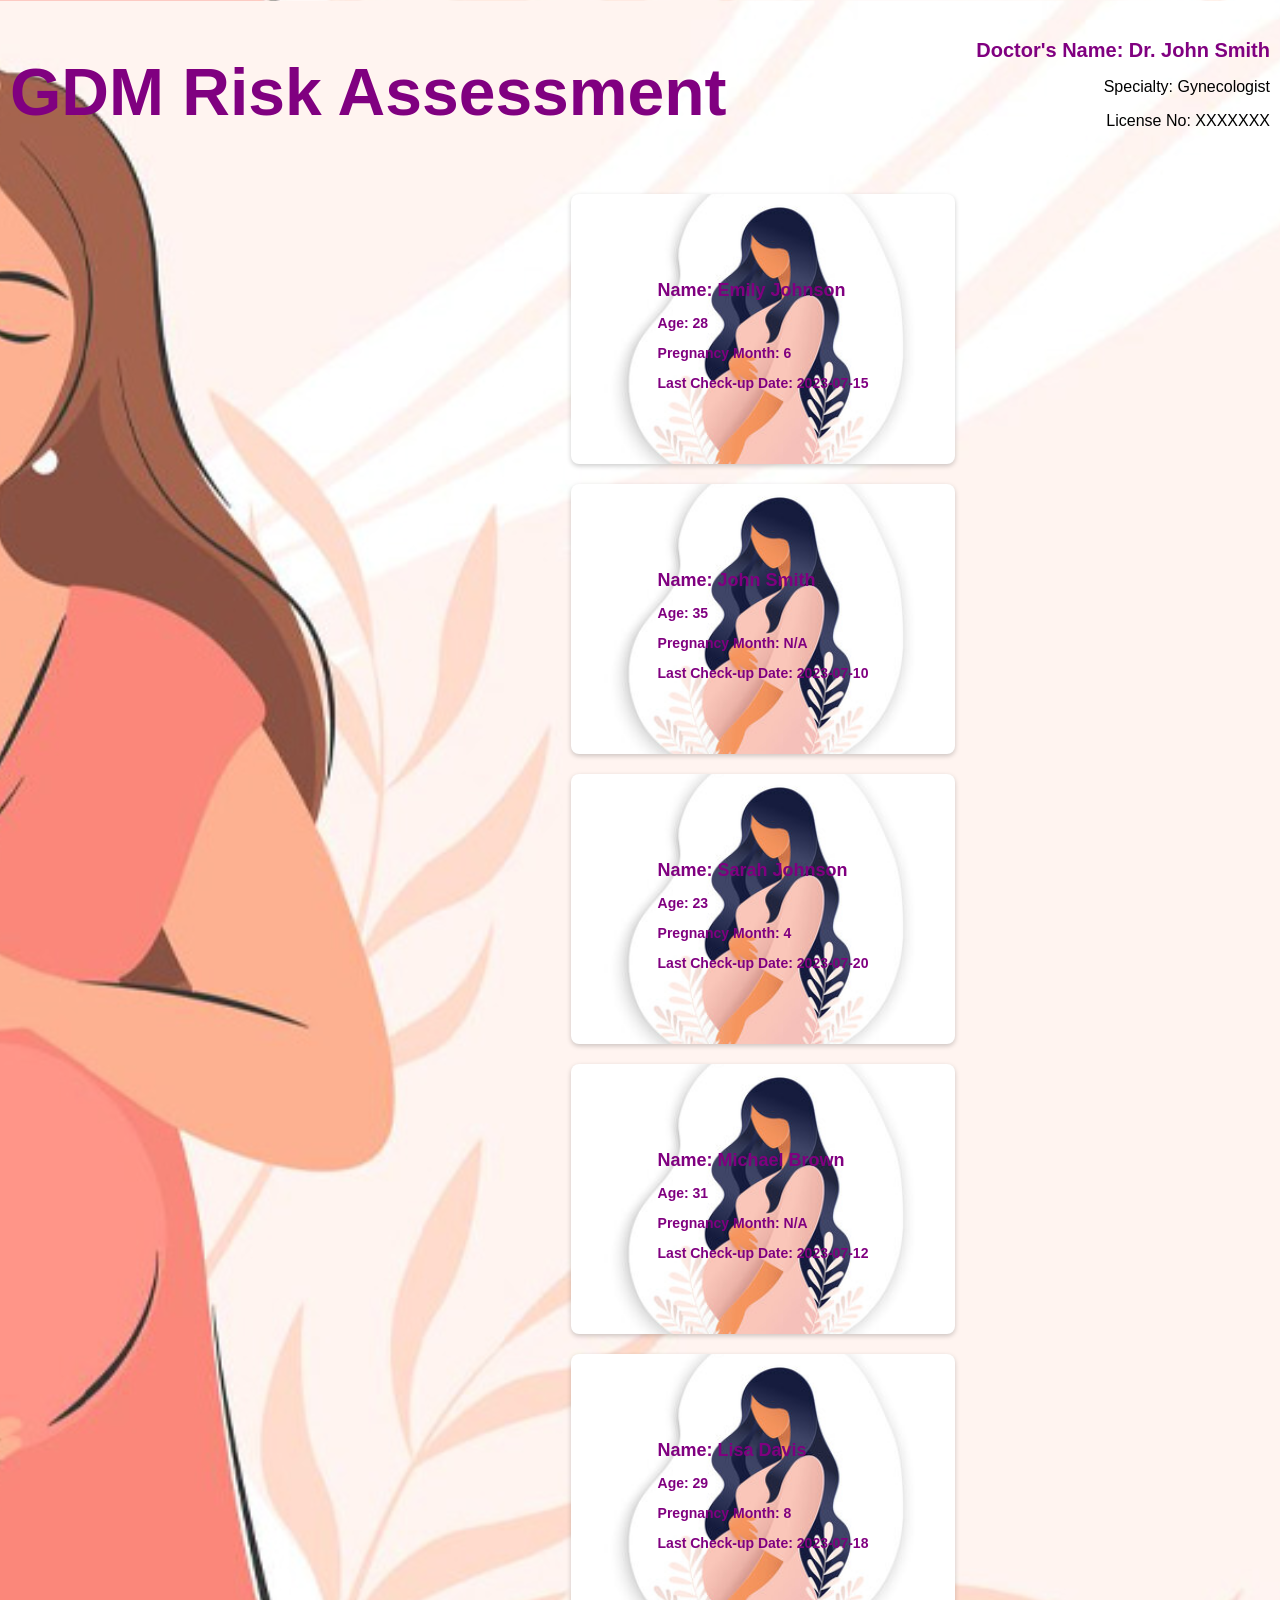
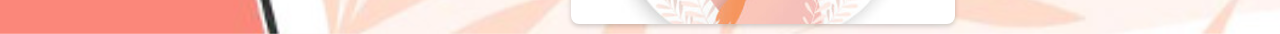
<file: Doc Dashboard and login/dashboard/index.html>
<!DOCTYPE html>
<html lang="en">
<head>
  <meta charset="UTF-8">
  <meta name="viewport" content="width=device-width, initial-scale=1.0">
  <title>Doctor's Dashboard</title>
  
  <style>
    /* Global styles */
    body {
      background-image: url("1.jpg");
      background-size: cover;
      background-position: center;
      margin: 0;
      padding: 0;
      font-family: Arial, sans-serif;
    }

    /* Menu bar styles */
    .menu-bar {
      background-color: transparent; /* Transparent background for the menu bar */
      padding: 10px;
      display: flex;
      justify-content: space-between;
      align-items: center;
    }

    .doctor-details {
      text-align: right;
    }

    .doctor-details h2 {
      margin: 0;
      font-size: 20px;
      color: #800080; /* Lilac color for the font in the menu bar */
    }

    /* Box container styles */
    .box-container {
      display: flex; /* Make the boxes flex containers */
      justify-content: space-around; /* Distribute boxes horizontally with space-around */
      flex-wrap: wrap; /* Allow wrapping to a new line if the boxes don't fit in a single row */
    }

    /* Box styles */
    .box {
      align-items: center;
      background-color: #b3d9ff; /* Light pastel blue color for boxes */
      border-radius: 8px;
      box-shadow: 0 2px 5px rgba(0, 0, 0, 0.2);
      color: #800080; /* Lilac color for the font inside boxes */
      cursor: pointer;
      display: flex;
      flex-direction: column;
      font-size: 14px;
      font-weight: bold;
      height: 250px; /* Updated height for larger boxes */
      justify-content: center;
      margin: 10px;
      width: calc(30% - 20px); /* Updated width for larger boxes */
      padding: 10px;
      margin-left: 20%; /* 20% margin to the left */
      background-size: cover;
      background-position: center;
    }

    .box:hover {
      background-color: #99ccff; /* Lighter shade on hover */
    }

    /* Patient-info text styles */
    .patient-info {
      text-align: left; /* Align patient details to the left */
    }

    .patient-info h3 {
      font-size: 18px;
      margin-bottom: 8px;
      color: #800080; /* Lilac color for patient names */
    }

    .patient-info p {
      margin-bottom: 6px;
    }

    /* Background images for boxes */
    .box:nth-child(1) {
      background-image: url("2.jpg");
    }

    .box:nth-child(2) {
      background-image: url("2.jpg");
    }

    .box:nth-child(3) {
      background-image: url("2.jpg");
    }

    .box:nth-child(4) {
      background-image: url("2.jpg");
    }

    .box:nth-child(5) {
      background-image: url("2.jpg");
    }
  </style>
</head>
<body>
  <div class="menu-bar">
    <div class="title">
      <h1 style="color: #800080; font-size: 66px;">GDM Risk Assessment</h1> <!-- Lilac color for the title -->
    </div>
    <div class="doctor-details">
      <h2>Doctor's Name: Dr. John Smith</h2>
      <p>Specialty: Gynecologist</p>
      <p>License No: XXXXXXX</p>
    </div>
  </div> 
  <div class="box-container">
    <!-- Boxes with patient information -->
    <!-- Add more boxes here if needed -->
    <div class="box" onclick="navigateToPatientPage(1)">
      <div class="patient-info">
        <h3>Name: Emily Johnson</h3>
        <p>Age: 28</p>
        <p>Pregnancy Month: 6</p>
        <p>Last Check-up Date: 2023-07-15</p>
      </div>
    </div>

    <div class="box" onclick="navigateToPatientPage(2)">
      <div class="patient-info">
        <h3>Name: John Smith</h3>
        <p>Age: 35</p>
        <p>Pregnancy Month: N/A</p>
        <p>Last Check-up Date: 2023-07-10</p>
      </div>
    </div>

    <div class="box" onclick="navigateToPatientPage(3)">
      <div class="patient-info">
        <h3>Name: Sarah Johnson</h3>
        <p>Age: 23</p>
        <p>Pregnancy Month: 4</p>
        <p>Last Check-up Date: 2023-07-20</p>
      </div>
    </div>

    <div class="box" onclick="navigateToPatientPage(4)">
      <div class="patient-info">
        <h3>Name: Michael Brown</h3>
        <p>Age: 31</p>
        <p>Pregnancy Month: N/A</p>
        <p>Last Check-up Date: 2023-07-12</p>
      </div>
    </div>

    <div class="box" onclick="navigateToPatientPage(5)">
      <div class="patient-info">
        <h3>Name: Lisa Davis</h3>
        <p>Age: 29</p>
        <p>Pregnancy Month: 8</p>
        <p>Last Check-up Date: 2023-07-18</p>
      </div>
    </div>
  </div>

  <script src="script.js"></script>
</body>
</html>
</file>
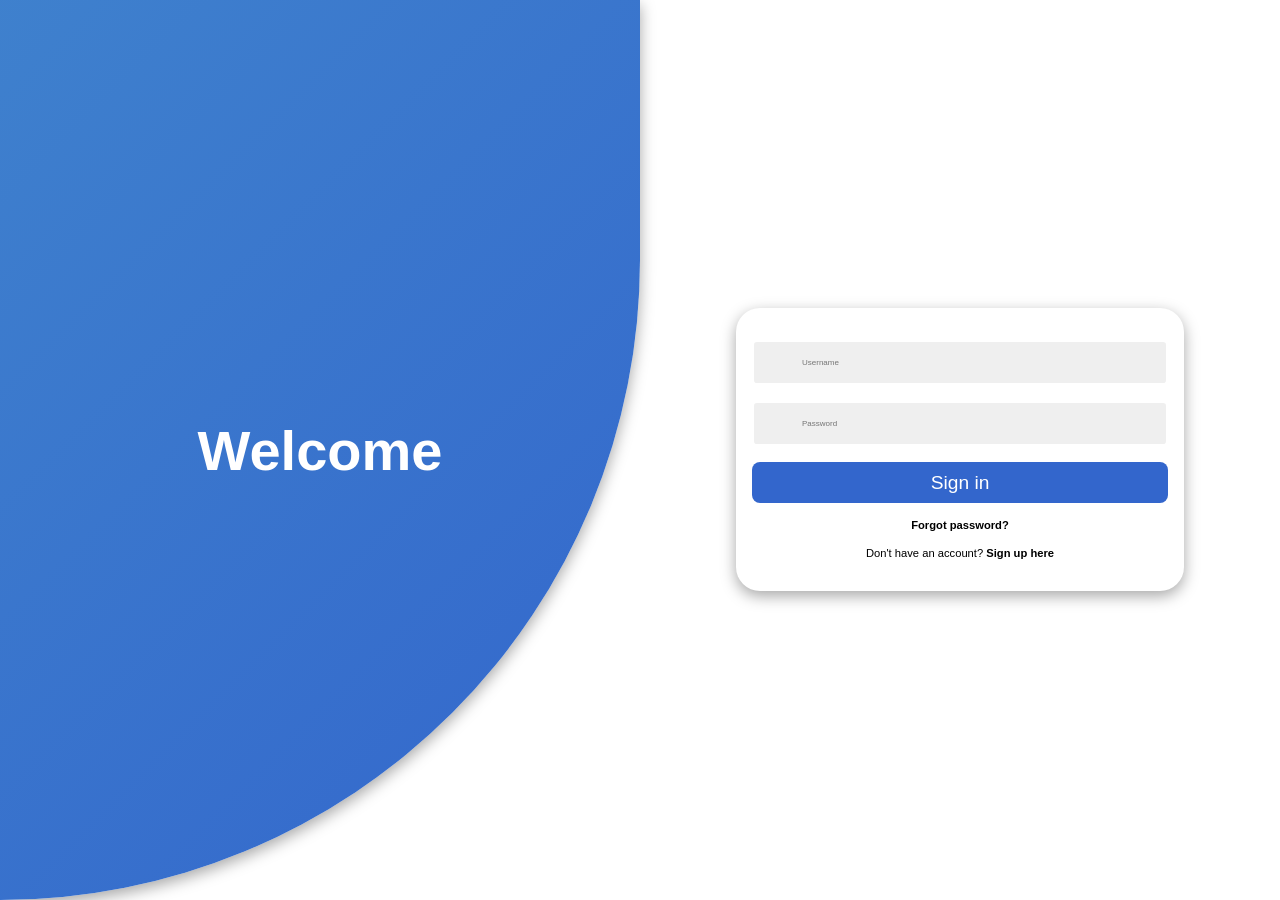
<file: Doc Dashboard and login/login/index.html>
<!DOCTYPE html>
<html lang="en">
<head>
  <meta charset="UTF-8">
  <title>Login Form</title>
  <link rel="stylesheet" href="style1.css">
</head>
<body>
  <div id="container" class="container">
    <!-- FORM SECTION -->
    <div class="row">
      <!-- SIGN UP -->
      <div class="col align-items-center flex-col sign-up">
        <div class="form-wrapper align-items-center">
          <div class="form sign-up">
            <div class="input-group">
              <i class='bx bxs-user'></i>
              <input id="username" type="text" placeholder="DOC name">
            </div>
            <div class="input-group">
              <i class='bx bx-mail-send'></i>
              <input id="docid" type="text" placeholder="DOC id">
            </div>
            <div class="input-group">
              <i class='bx bxs-lock-alt'></i>
              <input id="password" type="password" placeholder="Password">
            </div>
            <div class="input-group">
              <i class='bx bxs-lock-alt'></i>
              <input id="designation" type="text" placeholder="Designation">
            </div>
             <div class="input-group">
              <i class='bx bxs-lock-alt'></i>
              <input id="HospitalName" type="text" placeholder="Hospital Name">
            </div>
             <div class="input-group">
              <i class='bx bxs-lock-alt'></i>
              <input id="age" type="number" placeholder="Age">
            </div>
             
           
            <button id="signup-btn">Sign up</button>
            <p>
              <span>Already have an account?</span>
              <b onclick="toggle()" class="pointer">Sign in here</b>
            </p>
          </div>
        </div>
      </div>
      <!-- END SIGN UP -->
      <!-- SIGN IN -->
      <div class="col align-items-center flex-col sign-in">
        <div class="form-wrapper align-items-center">
          <div class="form sign-in">
            <div class="input-group">
              <i class='bx bxs-user'></i>
              <input id="signin-username" type="text" placeholder="Username">
            </div>
            <div class="input-group">
              <i class='bx bxs-lock-alt'></i>
              <input id="signin-password" type="password" placeholder="Password">
            </div>
            <button id="signin-btn">Sign in</button>
            <p>
              <b>Forgot password?</b>
            </p>
            <p>
              <span>Don't have an account?</span>
              <b onclick="toggle()" class="pointer">Sign up here</b>
            </p>
          </div>
        </div>
        <div class="form-wrapper"></div>
      </div>
      <!-- END SIGN IN -->
    </div>
    <!-- END FORM SECTION -->
    <!-- CONTENT SECTION -->
    <div class="row content-row">
      <!-- SIGN IN CONTENT -->
      <div class="col align-items-center flex-col">
        <div class="text sign-in">
          <h2>Welcome</h2>
        </div>
        <div class="img sign-in"></div>
      </div>
      <!-- END SIGN IN CONTENT -->
      <!-- SIGN UP CONTENT -->
      <div class="col align-items-center flex-col">
        <div class="img sign-up"></div>
        <div class="text sign-up">
          <h2>Join with us</h2>
        </div>
      </div>
      <!-- END SIGN UP CONTENT -->
    </div>
    <!-- END CONTENT SECTION -->
  </div>

  <script src="script.js"></script>
</body>
</html>
</file>
<file: Doc Dashboard and login/login/style1.css>
:root {
    --primary-color: #3366CC;
    --secondary-color: #57B8D0;
    --black: #000000;
    --white: #ffffff;
    --gray: #efefef;
    --gray-2: #757575;

    --facebook-color: #4267B2;
    --google-color: #DB4437;
    --twitter-color: #1DA1F2;
    --insta-color: #E1306C;
}

@import url('https://fonts.googleapis.com/css2?family=Poppins:wght@200;300;400;500;600&display=swap');

* {
    font-family: 'Poppins', sans-serif;
    margin: 0;
    padding: 0;
    box-sizing: border-box;
}

html,
body {
    height: 100vh;
    overflow: hidden;
}

.container {
    position: relative;
    min-height: 100vh;
    overflow: hidden;
}

.row {
    display: flex;
    flex-wrap: wrap;
    height: 100vh;
}

.col {
    width: 50%;
}

.align-items-center {
    display: flex;
    align-items: center;
    justify-content: center;
    text-align: center;
}

.form-wrapper {
    width: 100%;
    max-width: 28rem;
}

.form {
    padding: 1rem;
    background-color: var(--white);
    border-radius: 1.5rem;
    width: 100%;
    box-shadow: rgba(0, 0, 0, 0.35) 0px 5px 15px;
    transform: scale(0);
    transition: .5s ease-in-out;
    transition-delay: 1s;
}

.input-group {
    position: relative;
    width: 100%;
    margin: 1rem 0;
}

.input-group i {
    position: absolute;
    top: 50%;
    left: 1rem;
    transform: translateY(-50%);
    font-size: 1.4rem;
    color: var(--gray-2);
}

.input-group input {
    width: 100%;
    padding: 1rem 3rem;
    font-size: 0.5rem;
    background-color: var(--gray);
    border-radius: .3rem;
    border: 0.125rem solid var(--white);
    outline: none;
}

.input-group input:focus {
    border: 0.125rem solid var(--primary-color);
}
.input-group select {
  width: 100%;
  padding: 1rem 3rem;
  font-size: 0.5rem;
  background-color: var(--gray);
  border-radius: .3rem;
  border: 0.125rem solid var(--white);
  outline: none;
  color: var(--black);
}

.input-group select:focus {
  border: 0.125rem solid var(--primary-color);
}
.form button {
    cursor: pointer;
    width: 100%;
    padding: .6rem 0;
    border-radius: .5rem;
    border: none;
    background-color: var(--primary-color);
    color: var(--white);
    font-size: 1.2rem;
    outline: none;
}

.form p {
    margin: 1rem 0;
    font-size: .7rem;
}

.flex-col {
    flex-direction: column;
}

.social-list {
    margin: 2rem 0;
    padding: 1rem;
    border-radius: 1.5rem;
    width: 100%;
    box-shadow: rgba(0, 0, 0, 0.35) 0px 5px 15px;
    transform: scale(0);
    transition: .5s ease-in-out;
    transition-delay: 1.2s;
}

.social-list>div {
    color: var(--white);
    margin: 0 .5rem;
    padding: .7rem;
    cursor: pointer;
    border-radius: .5rem;
    cursor: pointer;
    transform: scale(0);
    transition: .5s ease-in-out;
}

.social-list>div:nth-child(1) {
    transition-delay: 1.4s;
}

.social-list>div:nth-child(2) {
    transition-delay: 1.6s;
}

.social-list>div:nth-child(3) {
    transition-delay: 1.8s;
}

.social-list>div:nth-child(4) {
    transition-delay: 2s;
}

.social-list>div>i {
    font-size: 1.5rem;
    transition: .4s ease-in-out;
}

.social-list>div:hover i {
    transform: scale(1.5);
}

.facebook-bg {
    background-color: var(--facebook-color);
}

.google-bg {
    background-color: var(--google-color);
}

.twitter-bg {
    background-color: var(--twitter-color);
}

.insta-bg {
    background-color: var(--insta-color);
}

.pointer {
    cursor: pointer;
}

.container.sign-in .form.sign-in,
.container.sign-in .social-list.sign-in,
.container.sign-in .social-list.sign-in>div,
.container.sign-up .form.sign-up,
.container.sign-up .social-list.sign-up,
.container.sign-up .social-list.sign-up>div {
    transform: scale(1);
}

.content-row {
    position: absolute;
    top: 0;
    left: 0;
    pointer-events: none;
    z-index: 6;
    width: 100%;
}

.text {
    margin: 4rem;
    color: var(--white);
}

.text h2 {
    font-size: 3.5rem;
    font-weight: 800;
    margin: 2rem 0;
    transition: 1s ease-in-out;
}

.text p {
    font-weight: 600;
    transition: 1s ease-in-out;
    transition-delay: .2s;
}

.img img {
    width: 30vw;
    transition: 1s ease-in-out;
    transition-delay: .4s;
}

.text.sign-in h2,
.text.sign-in p,
.img.sign-in img {
    transform: translateX(-250%);
}

.text.sign-up h2,
.text.sign-up p,
.img.sign-up img {
    transform: translateX(250%);
}

.container.sign-in .text.sign-in h2,
.container.sign-in .text.sign-in p,
.container.sign-in .img.sign-in img,
.container.sign-up .text.sign-up h2,
.container.sign-up .text.sign-up p,
.container.sign-up .img.sign-up img {
    transform: translateX(0);
}

/* BACKGROUND */

.container::before {
    content: "";
    position: absolute;
    top: 0;
    right: 0;
    height: 100vh;
    width: 300vw;
    transform: translate(35%, 0);
    background-image: linear-gradient(-45deg, var(--primary-color) 0%, var(--secondary-color) 100%);
    transition: 1s ease-in-out;
    z-index: 6;
    box-shadow: rgba(0, 0, 0, 0.35) 0px 5px 15px;
    border-bottom-right-radius: max(50vw, 50vh);
    border-top-left-radius: max(50vw, 50vh);
}

.container.sign-in::before {
    transform: translate(0, 0);
    right: 50%;
}

.container.sign-up::before {
    transform: translate(100%, 0);
    right: 50%;
}

/* RESPONSIVE */

@media only screen and (max-width: 425px) {

    .container::before,
    .container.sign-in::before,
    .container.sign-up::before {
        height: 100vh;
        border-bottom-right-radius: 0;
        border-top-left-radius: 0;
        z-index: 0;
        transform: none;
        right: 0;
    }

    /* .container.sign-in .col.sign-up {
        transform: translateY(100%);
    } */

    .container.sign-in .col.sign-in,
    .container.sign-up .col.sign-up {
        transform: translateY(0);
    }

    .content-row {
        align-items: flex-start !important;
    }

    .content-row .col {
        transform: translateY(0);
        background-color: unset;
    }

    .col {
        width: 100%;
        position: absolute;
        padding: 2rem;
        background-color: var(--white);
        border-top-left-radius: 2rem;
        border-top-right-radius: 2rem;
        transform: translateY(100%);
        transition: 1s ease-in-out;
    }

    .row {
        align-items: flex-end;
        justify-content: flex-end;
    }

    .form,
    .social-list {
        box-shadow: none;
        margin: 0;
        padding: 0;
    }

    .text {
        margin: 0;
    }

    .text p {
        display: none;
    }

    .text h2 {
        margin: .5rem;
        font-size: 2rem;
    }
}
</file>
